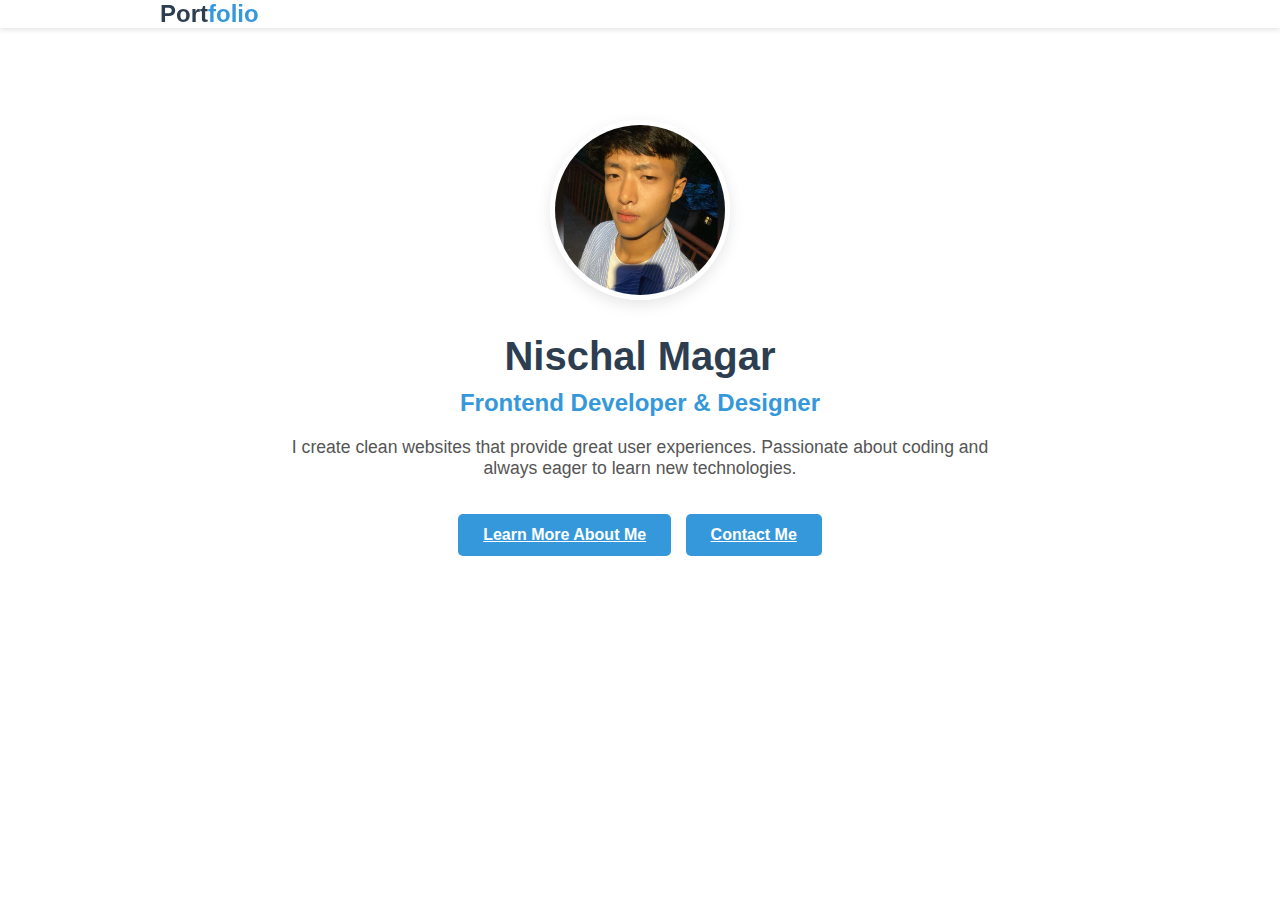
<file: index.html>
<!DOCTYPE html>
<html lang="en">
<head>
    <meta charset="UTF-8">
    <meta name="viewport" content="width=device-width, initial-scale=1.0">
    <title>My Portfolio</title>
   
     <link rel="stylesheet" href="style.css">
   
</head>
<body>
    
    <header>
        <div class="container">
            <nav>
                <div class="logo">Port<span>folio</span></div>
                
            </nav>
        </div>
    </header>

 
    <section id="hero">
        <div class="container">
            <div class="hero-content">
                <img src="file.jpg" alt="Profile Picture" class="profile-img">
                <h1>Nischal Magar</h1>
                <h2>Frontend Developer & Designer</h2>
                <p>I create clean websites that provide great user experiences. Passionate about coding and always eager to learn new technologies.</p>
                <a href="#about" class="btn">Learn More About Me</a>
                <a href="#contact" class="btn">Contact Me</a>
            </div>
        </div>
    </section>


    

 
</body>
</html>
</file>
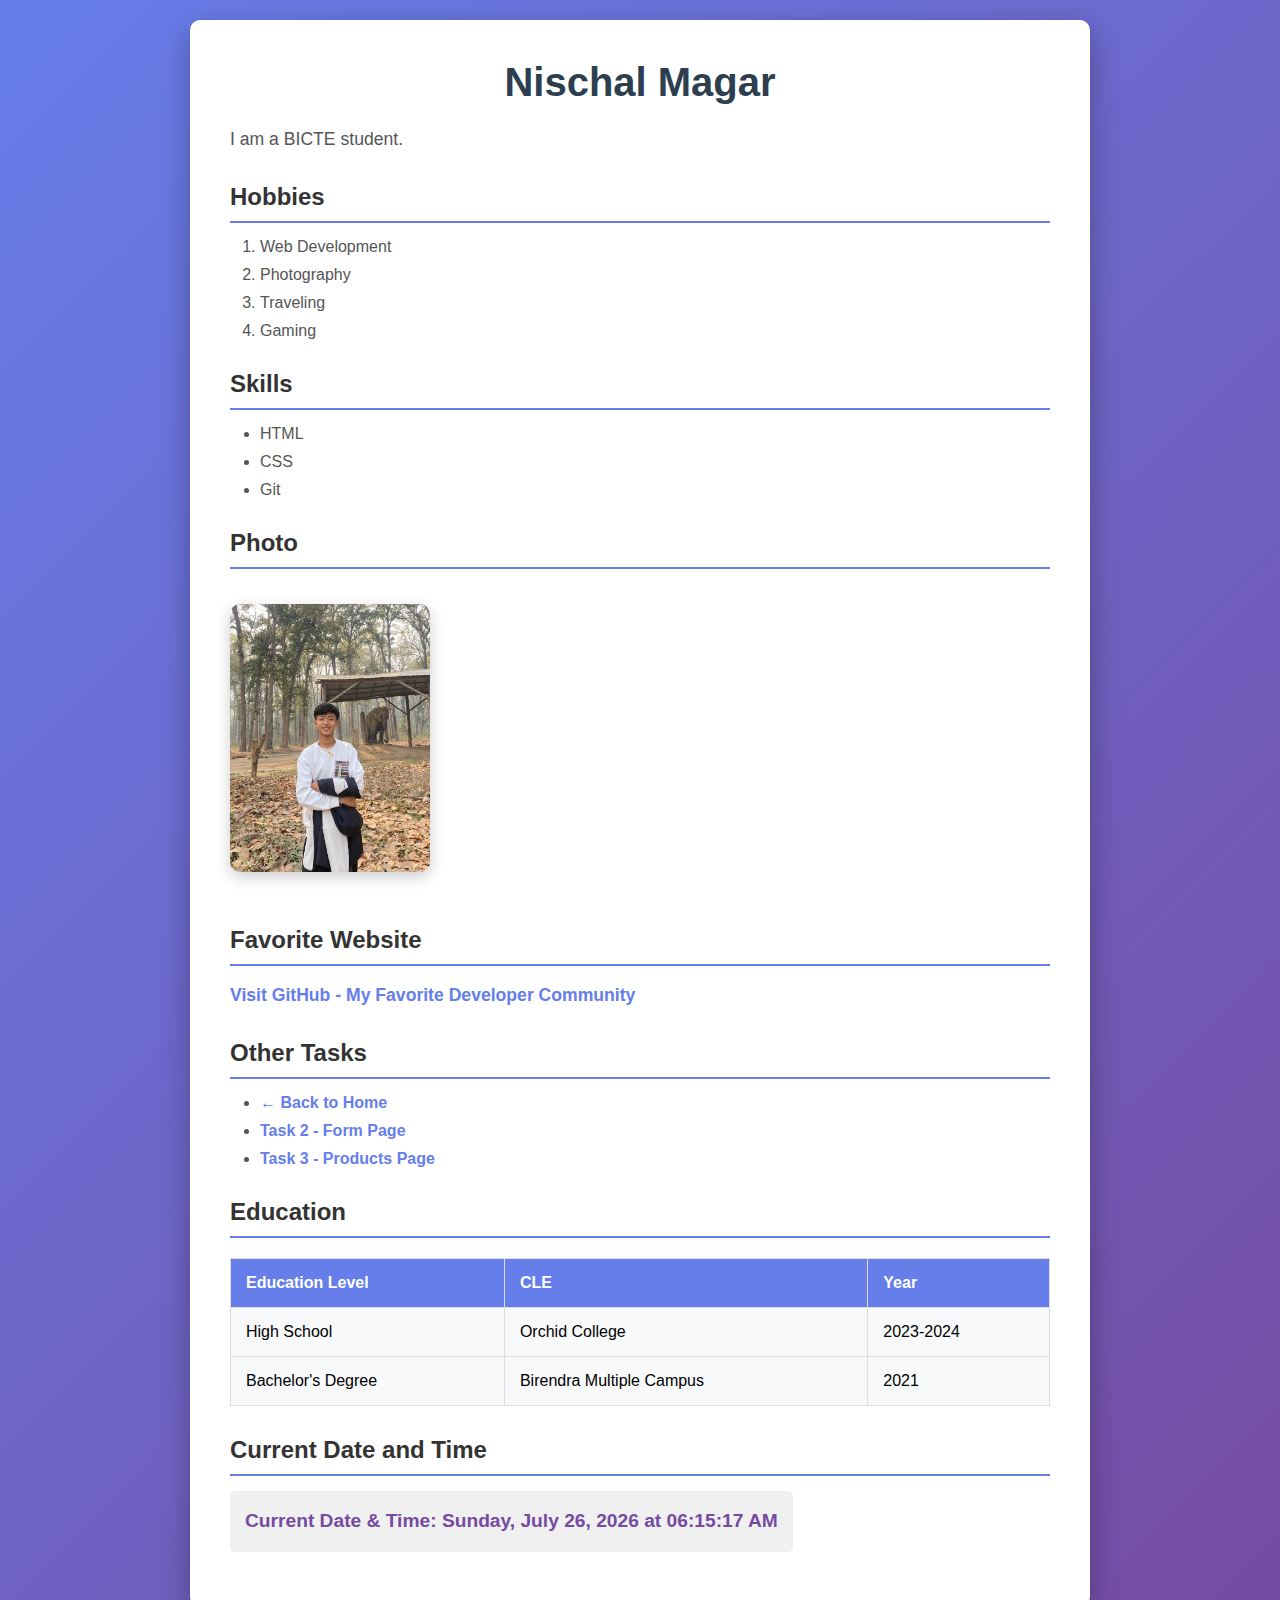
<file: task1/index.html>
<!DOCTYPE html>
<html lang="en">
<head>
    <meta charset="UTF-8">
    <meta name="viewport" content="width=device-width, initial-scale=1.0">
    <title>Personal Portfolio</title>
    <link rel="stylesheet" href="styles.css">
    <style>
        h1 {
            color: #2c3e50;
        }
    </style>
</head>
<body>
    <div class="container">
        <h1>Nischal Magar</h1>
        
        <p>I am a BICTE student.</p>
        
        <h2>Hobbies</h2>
        <ol>
            <li>Web Development</li>
            <li>Photography</li>
            <li>Traveling</li>
            <li>Gaming</li>
        </ol>
        
        <h2>Skills</h2>
        <ul>
            <li>HTML</li>
            <li>CSS</li>
            <li>Git</li>
        </ul>
        
        <h2>Photo</h2>
        <img src="sm.jpg" alt="Profile Photo" class="profile-photo">
        
        <h2>Favorite Website</h2>
        <p><a href="https://www.github.com" target="_blank">Visit GitHub - My Favorite Developer Community</a></p>
        
        <h2>Other Tasks</h2>
        <ul>
            <li><a href="../index.html">← Back to Home</a></li>
            <li><a href="../task2/index.html">Task 2 - Form Page</a></li>
            <li><a href="../task3/index.html">Task 3 - Products Page</a></li>
        </ul>
        
        <h2>Education</h2>
        <table class="education-table">
            <thead>
                <tr>
                    <th>Education Level</th>
                    <th>CLE</th>
                    <th>Year</th>
                </tr>
            </thead>
            <tbody>
                <tr>
                    <td>High School</td>
                    <td>Orchid College</td>
                    <td>2023-2024</td>
                </tr>
                <tr>
                    <td>Bachelor's Degree</td>
                    <td>Birendra Multiple Campus</td>
                    <td>2021</td>
                </tr>
               
            </tbody>
        </table>
        
        <h2>Current Date and Time</h2>
        <p id="datetime"></p>
    </div>
    
    <script src="script.js"></script>
</body>
</html>
</file>
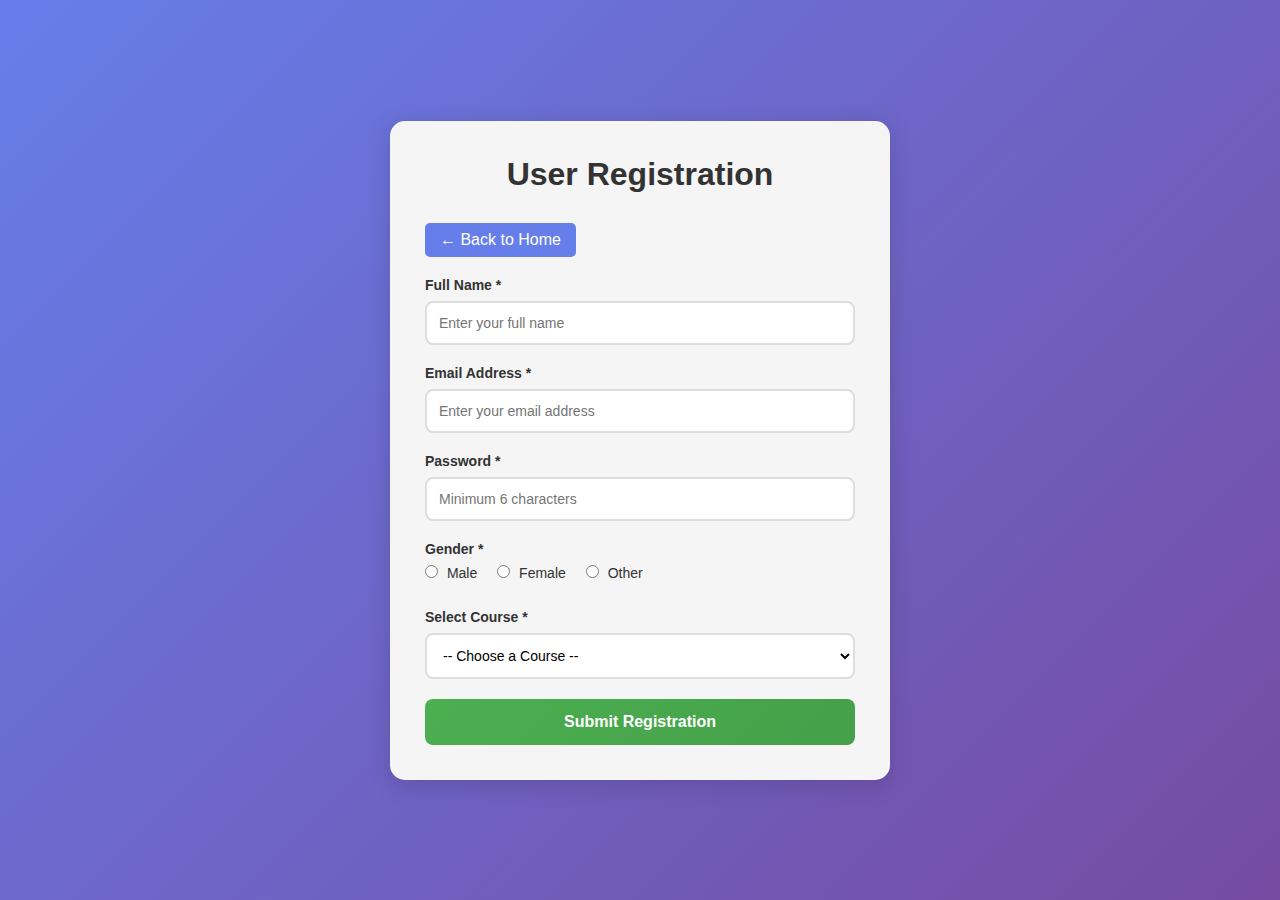
<file: task2/index.html>
<!DOCTYPE html>
<html lang="en">
<head>
    <meta charset="UTF-8">
    <meta name="viewport" content="width=device-width, initial-scale=1.0">
    <title>Registration Form - Task 2</title>
    <link rel="stylesheet" href="form-layout.css">
    <!-- Internal CSS for form design -->
    <style>
        .form-container {
            background-color: #f5f5f5;
            padding: 35px;
            border-radius: 15px;
            box-shadow: 0 5px 25px rgba(0, 0, 0, 0.15);
        }

        .form-group {
            margin-bottom: 20px;
        }

        label {
            display: block;
            margin-bottom: 8px;
            font-weight: bold;
            color: #333;
            font-size: 14px;
        }

        input[type="text"],
        input[type="email"],
        input[type="password"],
        select {
            width: 100%;
            padding: 12px;
            border: 2px solid #ddd;
            border-radius: 8px;
            font-size: 14px;
            transition: border-color 0.3s, box-shadow 0.3s;
        }

        input[type="text"]:focus,
        input[type="email"]:focus,
        input[type="password"]:focus,
        select:focus {
            outline: none;
            border-color: #4CAF50;
            box-shadow: 0 0 8px rgba(76, 175, 80, 0.3);
        }

        .radio-group {
            display: flex;
            gap: 20px;
            margin-top: 5px;
        }

        .radio-group label {
            display: inline;
            font-weight: normal;
            cursor: pointer;
        }

        input[type="radio"] {
            margin-right: 5px;
            cursor: pointer;
        }

        select {
            cursor: pointer;
            background-color: white;
        }

        .error-message {
            color: #d32f2f;
            font-size: 13px;
            margin-top: 5px;
            display: none;
        }

        .error-message.show {
            display: block;
        }

        .input-error {
            border-color: #d32f2f !important;
        }

        button[type="submit"] {
            background: linear-gradient(135deg, #4CAF50 0%, #45a049 100%);
            color: white;
            padding: 14px 30px;
            border: none;
            border-radius: 8px;
            font-size: 16px;
            font-weight: bold;
            cursor: pointer;
            width: 100%;
            transition: transform 0.2s, box-shadow 0.2s;
        }

        button[type="submit"]:hover {
            transform: translateY(-2px);
            box-shadow: 0 5px 15px rgba(76, 175, 80, 0.4);
        }

        .success-message {
            color: #4CAF50;
            padding: 15px;
            background-color: #e8f5e9;
            border-radius: 8px;
            margin-top: 20px;
            text-align: center;
            font-weight: bold;
            display: none;
        }

        .success-message.show {
            display: block;
        }
    </style>
</head>
<body>
    <div class="form-container">
        <h1>User Registration</h1>
        <a href="../index.html" style="display: inline-block; margin-bottom: 20px; padding: 8px 15px; background: #667eea; color: white; text-decoration: none; border-radius: 5px;">← Back to Home</a>
        <form id="registrationForm" novalidate>
            <div class="form-group">
                <label for="fullName">Full Name *</label>
                <input type="text" id="fullName" name="fullName" placeholder="Enter your full name">
                <div class="error-message" id="nameError">Please enter your full name</div>
            </div>

            <div class="form-group">
                <label for="email">Email Address *</label>
                <input type="email" id="email" name="email" placeholder="Enter your email address">
                <div class="error-message" id="emailError">Please enter a valid email address</div>
            </div>

            <div class="form-group">
                <label for="password">Password *</label>
                <input type="password" id="password" name="password" placeholder="Minimum 6 characters">
                <div class="error-message" id="passwordError">Password must be at least 6 characters</div>
            </div>

            <div class="form-group">
                <label>Gender *</label>
                <div class="radio-group">
                    <label><input type="radio" name="gender" value="male"> Male</label>
                    <label><input type="radio" name="gender" value="female"> Female</label>
                    <label><input type="radio" name="gender" value="other"> Other</label>
                </div>
                <div class="error-message" id="genderError">Please select your gender</div>
            </div>

            <div class="form-group">
                <label for="course">Select Course *</label>
                <select id="course" name="course">
                    <option value="">-- Choose a Course --</option>
                    <option value="html-css">HTML & CSS Fundamentals</option>
                    <option value="javascript">JavaScript Programming</option>
                    <option value="react">React Development</option>
                    <option value="nodejs">Node.js Backend</option>
                    <option value="fullstack">Full Stack Development</option>
                </select>
                <div class="error-message" id="courseError">Please select a course</div>
            </div>

            <button type="submit">Submit Registration</button>
        </form>

        <div class="success-message" id="successMessage">
            ✓ Registration Successful! Welcome aboard!
        </div>
    </div>

    <script src="form-validation.js"></script>
</body>
</html>
</file>
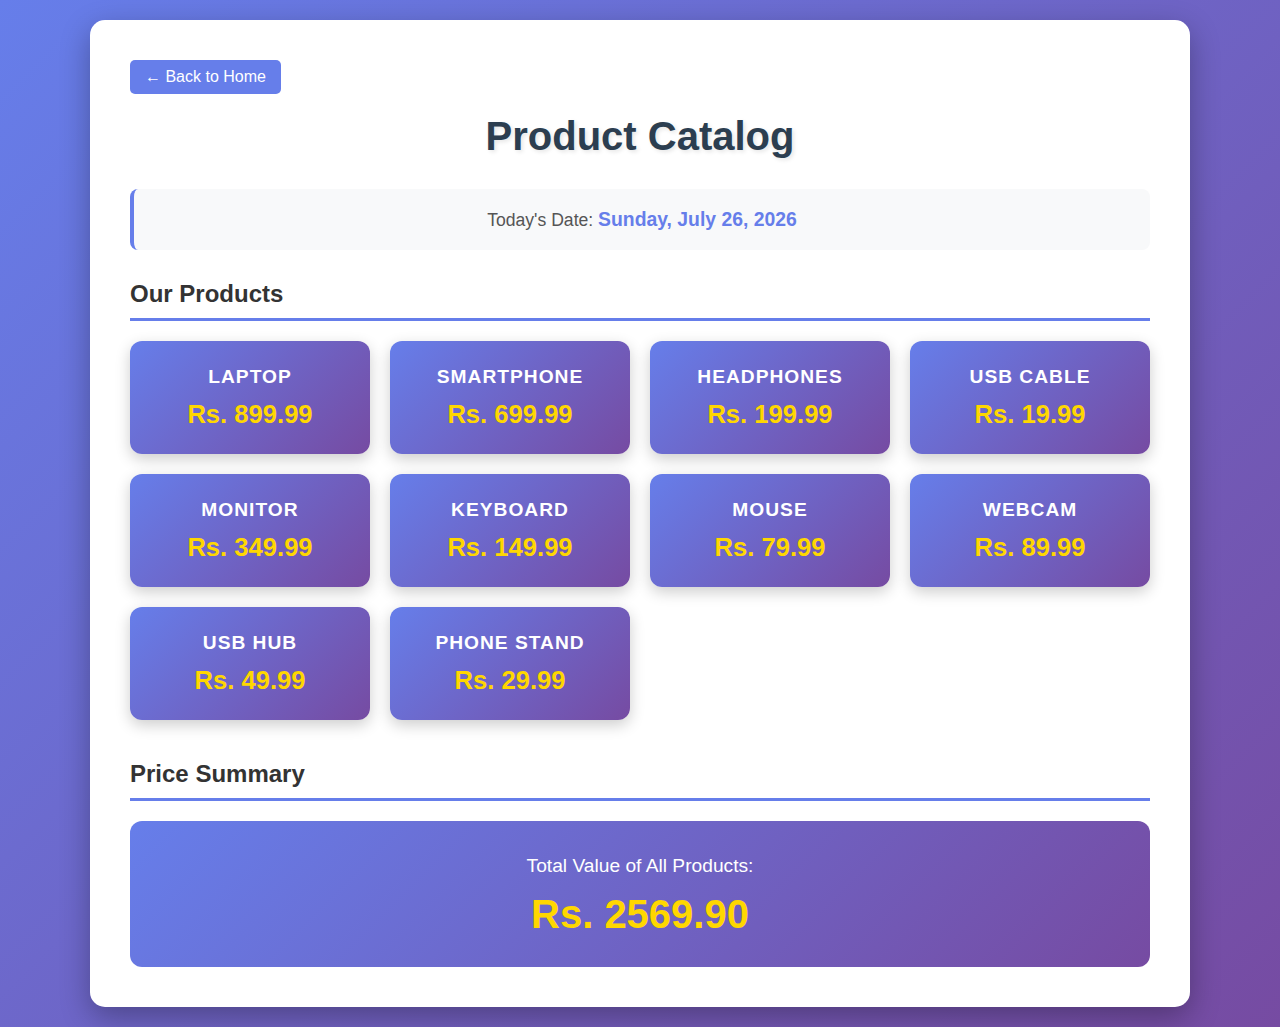
<file: task3/index.html>
<!DOCTYPE html>
<html lang="en">
<head>
    <meta charset="UTF-8">
    <meta name="viewport" content="width=device-width, initial-scale=1.0">
    <title>Product Catalog - Task 3</title>
    <link rel="stylesheet" href="products.css">
</head>
<body>
    <div class="container">
        <a href="../index.html" style="display: inline-block; margin-bottom: 20px; padding: 8px 15px; background: #667eea; color: white; text-decoration: none; border-radius: 5px;">← Back to Home</a>
        <h1>Product Catalog</h1>
        
        <div class="date-display">
            <p>Today's Date: <span id="currentDate"></span></p>
        </div>
        
        <section class="products-section">
            <h2>Our Products</h2>
            <div id="productList" class="product-grid">
                <!-- Products will be displayed here using JavaScript loop -->
            </div>
        </section>
        
        <section class="summary-section">
            <h2>Price Summary</h2>
            <div class="total-box">
                <p>Total Value of All Products:</p>
                <span id="totalPrice">$0.00</span>
            </div>
        </section>
    </div>
    
    <script src="products.js"></script>
</body>
</html>
</file>
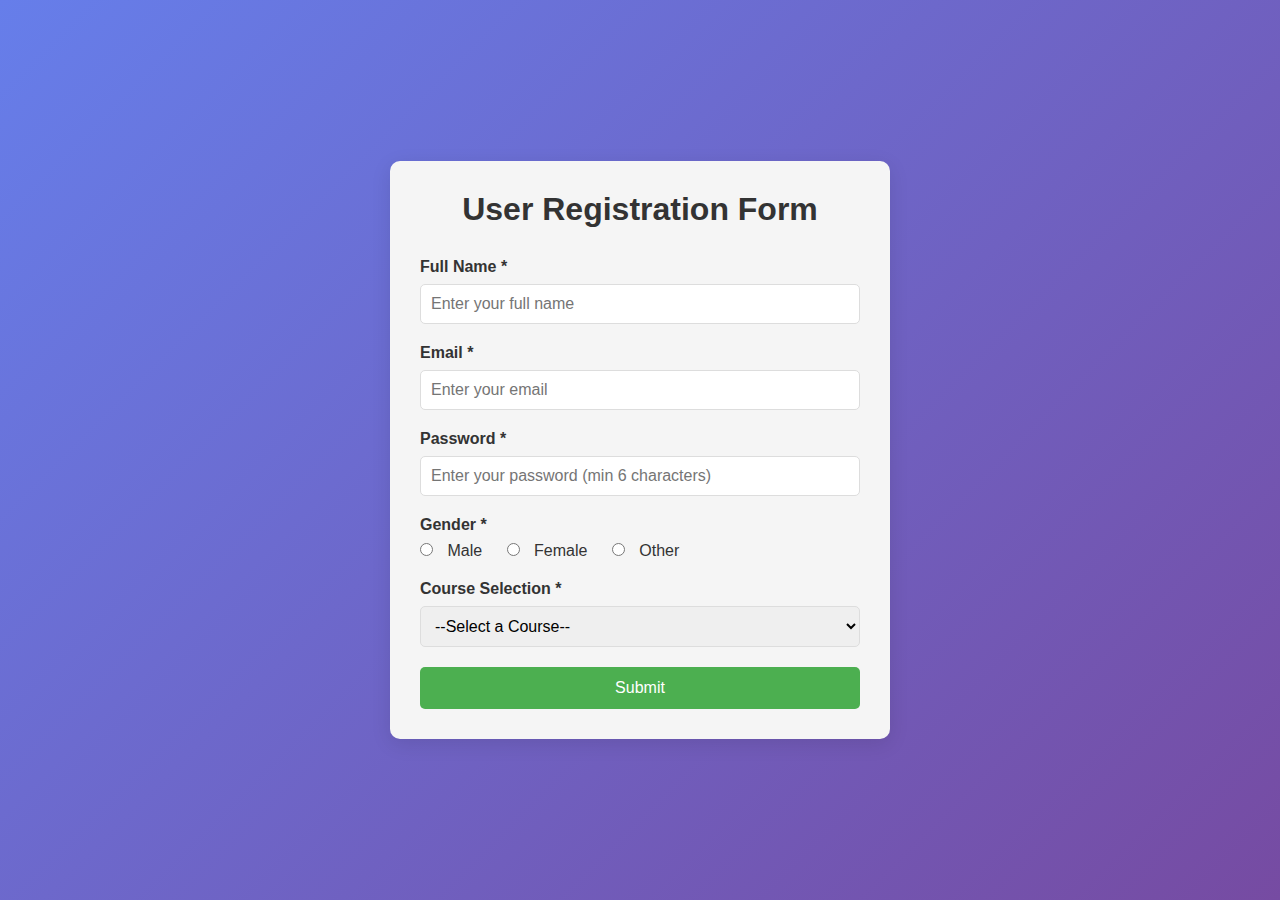
<file: task2/form.html>
<!DOCTYPE html>
<html lang="en">
<head>
    <meta charset="UTF-8">
    <meta name="viewport" content="width=device-width, initial-scale=1.0">
    <title>Registration Form</title>
    <link rel="stylesheet" href="form-styles.css">
    <style>
        .form-container {
            background-color: #f5f5f5;
            padding: 30px;
            border-radius: 10px;
            box-shadow: 0 5px 20px rgba(0, 0, 0, 0.1);
        }

        .form-group {
            margin-bottom: 20px;
        }

        label {
            display: block;
            margin-bottom: 8px;
            font-weight: bold;
            color: #333;
        }

        input[type="text"],
        input[type="email"],
        input[type="password"],
        select {
            width: 100%;
            padding: 10px;
            border: 1px solid #ddd;
            border-radius: 5px;
            font-size: 1em;
            transition: border-color 0.3s;
        }

        input[type="text"]:focus,
        input[type="email"]:focus,
        input[type="password"]:focus,
        select:focus {
            outline: none;
            border-color: #4CAF50;
            box-shadow: 0 0 5px rgba(76, 175, 80, 0.3);
        }

        .radio-group {
            margin-bottom: 10px;
        }

        input[type="radio"] {
            margin-right: 10px;
        }

        .radio-group label {
            display: inline;
            margin-right: 20px;
            font-weight: normal;
        }

        .error {
            color: #d32f2f;
            font-size: 0.9em;
            margin-top: 5px;
            display: none;
        }

        .error.show {
            display: block;
        }

        button {
            background-color: #4CAF50;
            color: white;
            padding: 12px 30px;
            border: none;
            border-radius: 5px;
            font-size: 1em;
            cursor: pointer;
            transition: background-color 0.3s;
            width: 100%;
        }

        button:hover {
            background-color: #45a049;
        }

        .success-message {
            color: #4CAF50;
            padding: 15px;
            background-color: #e8f5e9;
            border-radius: 5px;
            margin-top: 20px;
            display: none;
            text-align: center;
        }

        .success-message.show {
            display: block;
        }
    </style>
</head>
<body>
    <div class="form-container">
        <h1>User Registration Form</h1>
        <form id="registrationForm">
            <div class="form-group">
                <label for="fullName">Full Name *</label>
                <input type="text" id="fullName" name="fullName" placeholder="Enter your full name">
                <div class="error" id="nameError">Full Name is required</div>
            </div>

            <div class="form-group">
                <label for="email">Email *</label>
                <input type="email" id="email" name="email" placeholder="Enter your email">
                <div class="error" id="emailError">Please enter a valid email address</div>
            </div>

            <div class="form-group">
                <label for="password">Password *</label>
                <input type="password" id="password" name="password" placeholder="Enter your password (min 6 characters)">
                <div class="error" id="passwordError">Password must be at least 6 characters long</div>
            </div>

            <div class="form-group">
                <label>Gender *</label>
                <div class="radio-group">
                    <input type="radio" id="male" name="gender" value="male">
                    <label for="male">Male</label>
                    <input type="radio" id="female" name="gender" value="female">
                    <label for="female">Female</label>
                    <input type="radio" id="other" name="gender" value="other">
                    <label for="other">Other</label>
                </div>
                <div class="error" id="genderError">Please select your gender</div>
            </div>

            <div class="form-group">
                <label for="course">Course Selection *</label>
                <select id="course" name="course">
                    <option value="">--Select a Course--</option>
                    <option value="html-css">HTML & CSS Basics</option>
                    <option value="javascript">JavaScript Fundamentals</option>
                    <option value="react">React Development</option>
                    <option value="nodejs">Node.js Backend</option>
                    <option value="fullstack">Full Stack Development</option>
                </select>
                <div class="error" id="courseError">Please select a course</div>
            </div>

            <button type="submit">Submit</button>
        </form>

        <div class="success-message" id="successMessage">
            ✓ Form submitted successfully!
        </div>
    </div>

    <script src="form-script.js"></script>
</body>
</html>
</file>
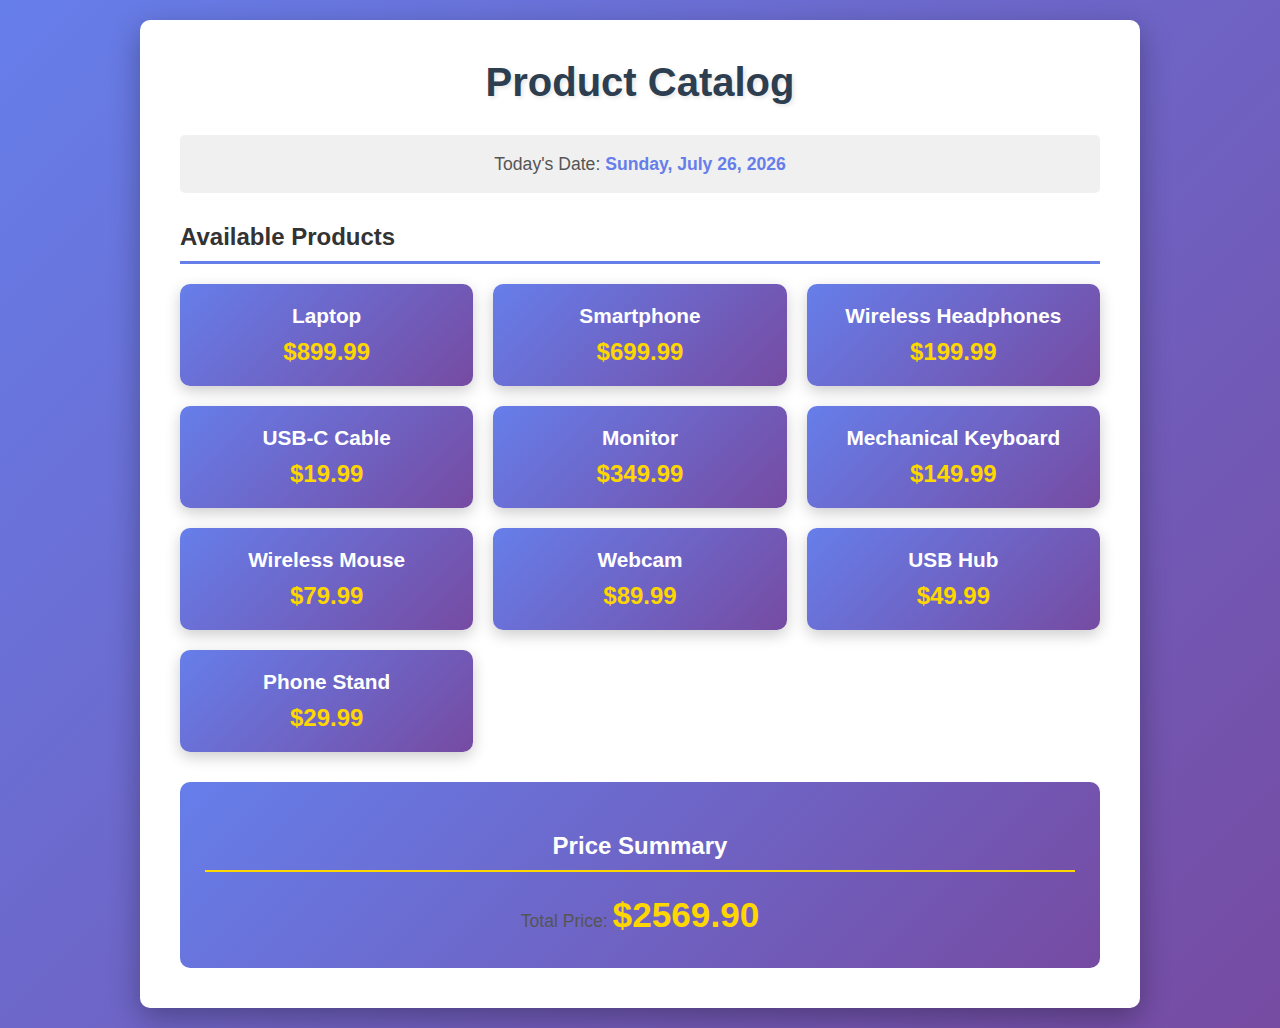
<file: task3/products.html>
<!DOCTYPE html>
<html lang="en">
<head>
    <meta charset="UTF-8">
    <meta name="viewport" content="width=device-width, initial-scale=1.0">
    <title>Product List</title>
    <link rel="stylesheet" href="products-styles.css">
</head>
<body>
    <div class="container">
        <h1>Product Catalog</h1>
        
        <div class="date-section">
            <p>Today's Date: <span id="currentDate"></span></p>
        </div>
        
        <div class="products-section">
            <h2>Available Products</h2>
            <div id="productList" class="product-list">
                <!-- Products will be inserted here by JavaScript -->
            </div>
        </div>
        
        <div class="total-section">
            <h2>Price Summary</h2>
            <p>Total Price: <span id="totalPrice">$0.00</span></p>
        </div>
    </div>
    
    <script src="products-script.js"></script>
</body>
</html>
</file>
<file: style.css>
* {
            margin: 0;
            padding: 0;
            box-sizing: border-box;
            font-family: Arial, sans-serif;
        }
        
       
        
     
        .container {
            width: 90%;
            max-width: 1000px;
            margin: 0 auto;
            padding: 0 20px;
        }
        
       
       
        header {
            background-color: white;
            box-shadow: 0 2px 5px rgba(0,0,0,0.1);
            position: fixed;
            width: 100%;
            top: 0;
            z-index: 100;
        }
        
        
        
        .logo {
            font-size: 24px;
            font-weight: bold;
            color: #2c3e50;
        }
        
        .logo span {
            color: #3498db;
        }
        
       
        
       
       
        #hero {
           
            padding-top: 120px;
            padding-bottom: 80px;
            text-align: center;
        }
        
        .hero-content h1 {
            font-size: 2.5rem;
            margin-bottom: 10px;
            color: #2c3e50;
        }
        
        .hero-content h2 {
            font-size: 1.5rem;
            color: #3498db;
            margin-bottom: 20px;
        }
        
        .hero-content p {
            font-size: 1.1rem;
            max-width: 700px;
            margin: 0 auto 30px;
            color: #555;
        }
        
        .profile-img {
            width: 180px;
            height: 180px;
            border-radius: 50%;
            object-fit: cover;
            border: 5px solid white;
            box-shadow: 0 5px 15px rgba(0,0,0,0.1);
            margin-bottom: 30px;
        }
        
        .btn {
            display: inline-block;
            background-color: #3498db;
            color: white;
            padding: 12px 25px;
            border-radius: 5px;
            font-weight: bold;
            margin: 5px;
            transition: all 0.3s;
        }
        
        .btn:hover {
            background-color: #2980b9;
            transform: translateY(-3px);
        }
       
        
       
     
           
        }
</file>
<file: task1/styles.css>
/* External CSS for page layout */

* {
    margin: 0;
    padding: 0;
    box-sizing: border-box;
}

body {
    font-family: 'Segoe UI', Tahoma, Geneva, Verdana, sans-serif;
    background: linear-gradient(135deg, #667eea 0%, #764ba2 100%);
    min-height: 100vh;
    padding: 20px;
}

.container {
    max-width: 900px;
    margin: 0 auto;
    background-color: #ffffff;
    padding: 40px;
    border-radius: 10px;
    box-shadow: 0 10px 30px rgba(0, 0, 0, 0.3);
}

h1 {
    text-align: center;
    margin-bottom: 20px;
    font-size: 2.5em;
}

h2 {
    margin-top: 30px;
    margin-bottom: 15px;
    color: #333333;
    border-bottom: 2px solid #667eea;
    padding-bottom: 10px;
}

p {
    line-height: 1.6;
    color: #555555;
    margin-bottom: 15px;
    font-size: 1.1em;
}

ol, ul {
    margin-left: 30px;
    margin-bottom: 20px;
}

li {
    margin-bottom: 10px;
    color: #555555;
    font-size: 1em;
}

.profile-photo {
    max-width: 200px;
    border-radius: 10px;
    margin: 20px 0;
    box-shadow: 0 5px 15px rgba(0, 0, 0, 0.2);
}

a {
    color: #667eea;
    text-decoration: none;
    font-weight: bold;
    transition: color 0.3s ease;
}

a:hover {
    color: #764ba2;
    text-decoration: underline;
}

.education-table {
    width: 100%;
    border-collapse: collapse;
    margin: 20px 0;
    background-color: #f8f9fa;
}

.education-table thead {
    background-color: #667eea;
    color: white;
}

.education-table th,
.education-table td {
    padding: 15px;
    text-align: left;
    border: 1px solid #ddd;
}

.education-table tbody tr:hover {
    background-color: #e8f0ff;
}

#datetime {
    font-size: 1.2em;
    font-weight: bold;
    color: #764ba2;
    background-color: #f0f0f0;
    padding: 15px;
    border-radius: 5px;
    display: inline-block;
}
</file>
<file: task2/form-layout.css>
/* External CSS for form page layout */

* {
    margin: 0;
    padding: 0;
    box-sizing: border-box;
}

body {
    font-family: 'Segoe UI', Tahoma, Geneva, Verdana, sans-serif;
    background: linear-gradient(135deg, #667eea 0%, #764ba2 100%);
    min-height: 100vh;
    display: flex;
    justify-content: center;
    align-items: center;
    padding: 20px;
}

h1 {
    text-align: center;
    color: #333;
    margin-bottom: 30px;
    font-size: 2em;
}

.form-container {
    max-width: 500px;
    width: 100%;
}
</file>
<file: task3/products.css>
/* External CSS for text formatting */

* {
    margin: 0;
    padding: 0;
    box-sizing: border-box;
}

body {
    font-family: 'Segoe UI', Tahoma, Geneva, Verdana, sans-serif;
    background: linear-gradient(135deg, #667eea 0%, #764ba2 100%);
    min-height: 100vh;
    padding: 20px;
}

.container {
    max-width: 1100px;
    margin: 0 auto;
    background-color: #ffffff;
    padding: 40px;
    border-radius: 15px;
    box-shadow: 0 10px 30px rgba(0, 0, 0, 0.3);
}

h1 {
    text-align: center;
    color: #2c3e50;
    margin-bottom: 30px;
    font-size: 2.5em;
    text-shadow: 2px 2px 4px rgba(0, 0, 0, 0.1);
}

h2 {
    color: #333;
    margin: 25px 0 20px 0;
    border-bottom: 3px solid #667eea;
    padding-bottom: 10px;
    font-size: 1.5em;
}

p {
    color: #555;
    font-size: 1.1em;
    line-height: 1.6;
}

.date-display {
    background-color: #f8f9fa;
    padding: 15px 20px;
    border-radius: 8px;
    text-align: center;
    border-left: 4px solid #667eea;
}

.date-display span {
    font-weight: bold;
    color: #667eea;
    font-size: 1.1em;
}

.products-section {
    margin: 30px 0;
}

.product-grid {
    display: grid;
    grid-template-columns: repeat(auto-fill, minmax(220px, 1fr));
    gap: 20px;
    margin-top: 20px;
}

.product-card {
    background: linear-gradient(135deg, #667eea 0%, #764ba2 100%);
    color: white;
    padding: 25px;
    border-radius: 12px;
    box-shadow: 0 5px 15px rgba(0, 0, 0, 0.2);
    text-align: center;
    transition: transform 0.3s ease, box-shadow 0.3s ease;
}

.product-card:hover {
    transform: translateY(-8px);
    box-shadow: 0 12px 25px rgba(0, 0, 0, 0.3);
}

.product-name {
    font-size: 1.2em;
    font-weight: bold;
    margin-bottom: 12px;
    text-transform: uppercase;
    letter-spacing: 1px;
}

.product-price {
    font-size: 1.6em;
    font-weight: bold;
    color: #ffd700;
}

.summary-section {
    margin-top: 40px;
}

.total-box {
    background: linear-gradient(135deg, #667eea 0%, #764ba2 100%);
    color: white;
    padding: 30px;
    border-radius: 12px;
    text-align: center;
}

.total-box p {
    color: white;
    font-size: 1.2em;
    margin-bottom: 10px;
}

#totalPrice {
    font-size: 2.5em;
    font-weight: bold;
    color: #ffd700;
}

@media (max-width: 768px) {
    .product-grid {
        grid-template-columns: repeat(auto-fill, minmax(180px, 1fr));
        gap: 15px;
    }

    h1 {
        font-size: 1.8em;
    }

    .container {
        padding: 20px;
    }

    #totalPrice {
        font-size: 2em;
    }
}
</file>
<file: task2/form-styles.css>
/* External CSS for form layout */

* {
    margin: 0;
    padding: 0;
    box-sizing: border-box;
}

body {
    font-family: 'Segoe UI', Tahoma, Geneva, Verdana, sans-serif;
    background: linear-gradient(135deg, #667eea 0%, #764ba2 100%);
    min-height: 100vh;
    display: flex;
    justify-content: center;
    align-items: center;
    padding: 20px;
}

h1 {
    text-align: center;
    color: #333;
    margin-bottom: 30px;
    font-size: 2em;
}

.form-container {
    max-width: 500px;
    width: 100%;
}
</file>
<file: task3/products-styles.css>
/* External CSS for text formatting and layout */

* {
    margin: 0;
    padding: 0;
    box-sizing: border-box;
}

body {
    font-family: 'Segoe UI', Tahoma, Geneva, Verdana, sans-serif;
    background: linear-gradient(135deg, #667eea 0%, #764ba2 100%);
    min-height: 100vh;
    padding: 20px;
}

.container {
    max-width: 1000px;
    margin: 0 auto;
    background-color: #ffffff;
    padding: 40px;
    border-radius: 10px;
    box-shadow: 0 10px 30px rgba(0, 0, 0, 0.3);
}

h1 {
    text-align: center;
    color: #2c3e50;
    margin-bottom: 30px;
    font-size: 2.5em;
    text-shadow: 2px 2px 4px rgba(0, 0, 0, 0.1);
}

h2 {
    color: #333333;
    margin: 25px 0 15px 0;
    border-bottom: 3px solid #667eea;
    padding-bottom: 10px;
    font-size: 1.5em;
}

p {
    color: #555555;
    font-size: 1.1em;
    line-height: 1.6;
}

.date-section {
    background-color: #f0f0f0;
    padding: 15px;
    border-radius: 5px;
    margin: 20px 0;
    text-align: center;
}

.date-section span {
    font-weight: bold;
    color: #667eea;
}

.products-section {
    margin: 30px 0;
}

.product-list {
    display: grid;
    grid-template-columns: repeat(auto-fill, minmax(250px, 1fr));
    gap: 20px;
    margin: 20px 0;
}

.product-card {
    background: linear-gradient(135deg, #667eea 0%, #764ba2 100%);
    color: white;
    padding: 20px;
    border-radius: 10px;
    box-shadow: 0 5px 15px rgba(0, 0, 0, 0.2);
    transition: transform 0.3s ease, box-shadow 0.3s ease;
    text-align: center;
}

.product-card:hover {
    transform: translateY(-5px);
    box-shadow: 0 8px 20px rgba(0, 0, 0, 0.3);
}

.product-name {
    font-size: 1.3em;
    font-weight: bold;
    margin-bottom: 10px;
}

.product-price {
    font-size: 1.5em;
    font-weight: bold;
    color: #ffd700;
}

.total-section {
    background: linear-gradient(135deg, #667eea 0%, #764ba2 100%);
    color: white;
    padding: 25px;
    border-radius: 10px;
    margin: 30px 0 0 0;
    text-align: center;
}

.total-section h2 {
    border-bottom: 2px solid #ffd700;
    color: white;
}

#totalPrice {
    font-size: 2em;
    font-weight: bold;
    color: #ffd700;
}

@media (max-width: 768px) {
    .product-list {
        grid-template-columns: repeat(auto-fill, minmax(200px, 1fr));
        gap: 15px;
    }

    h1 {
        font-size: 1.8em;
    }

    .container {
        padding: 20px;
    }
}
</file>
